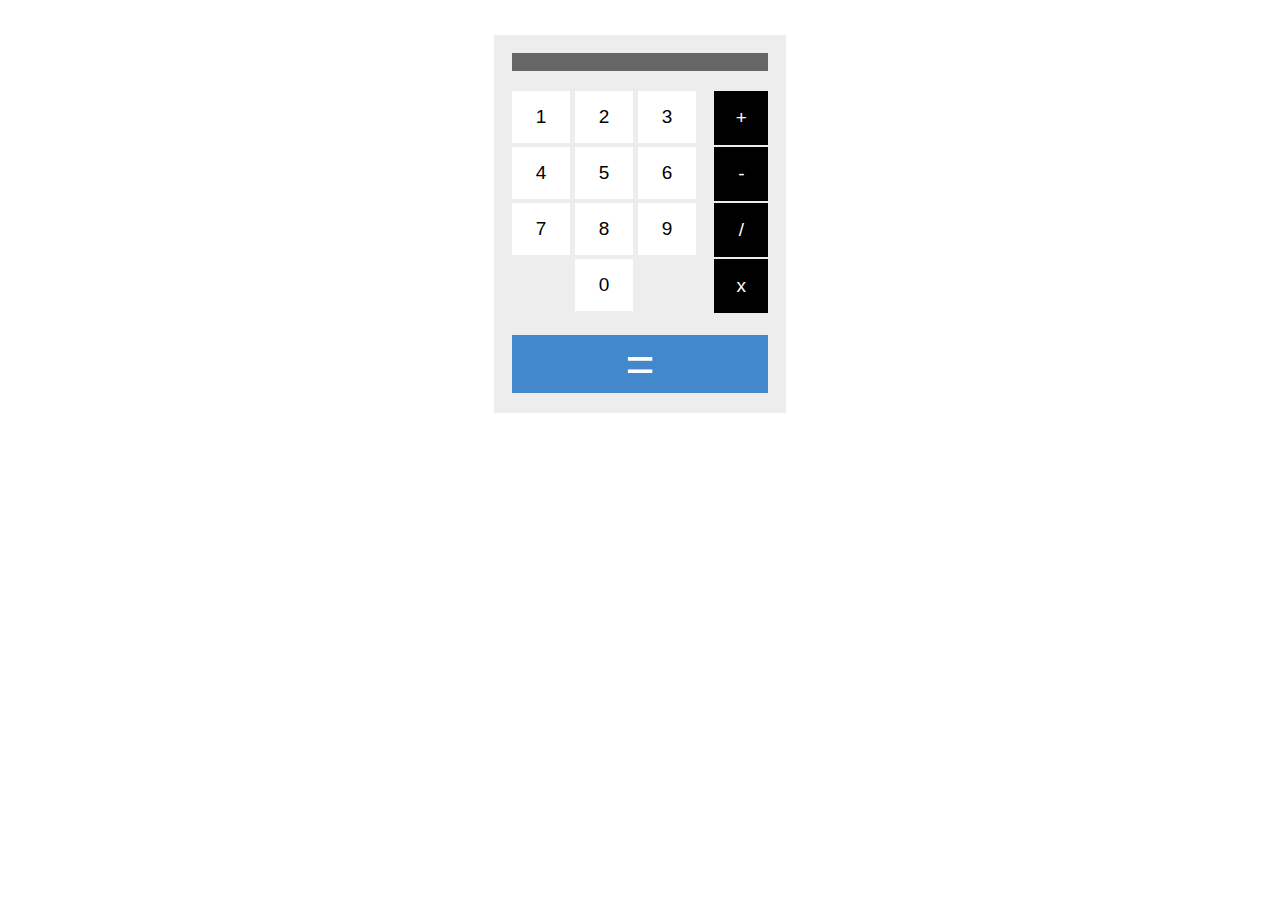
<file: Calculadora/index.html>
<html lang="en">
<head>
	<meta charset="UTF-8">
	<title>Calculadora</title>
	<link rel="stylesheet" href="estilos.css">
</head>
<body>
	<div class="calculadora">
		<div class="pantalla">
			<div id="resultado"></div>
		</div>
		<div class="teclas">
			<div class="numeros">
				<div>
					<button id="n1">1</button>
					<button id="n2">2</button>
					<button id="n3">3</button>
				</div>
				<div>
					<button id="n4">4</button>
					<button id="n5">5</button>
					<button id="n6">6</button>
				</div>
				<div>
					<button id="n7">7</button>
					<button id="n8">8</button>
					<button id="n9">9</button>
				</div>
				<div>
					<button id="n0">0</button>
				</div>
			</div>
			<div class="op">
				<button id="s">+</button>
				<button id="r">-</button>
				<button id="d">/</button>
				<button id="m">x</button>
			</div>
		</div>
		<div>
			<div class="sr">
				<button id="sr">=</button>
			</div>
		</div>
	</div>
<script src="script.js"></script>
</body>
</html>
</file>
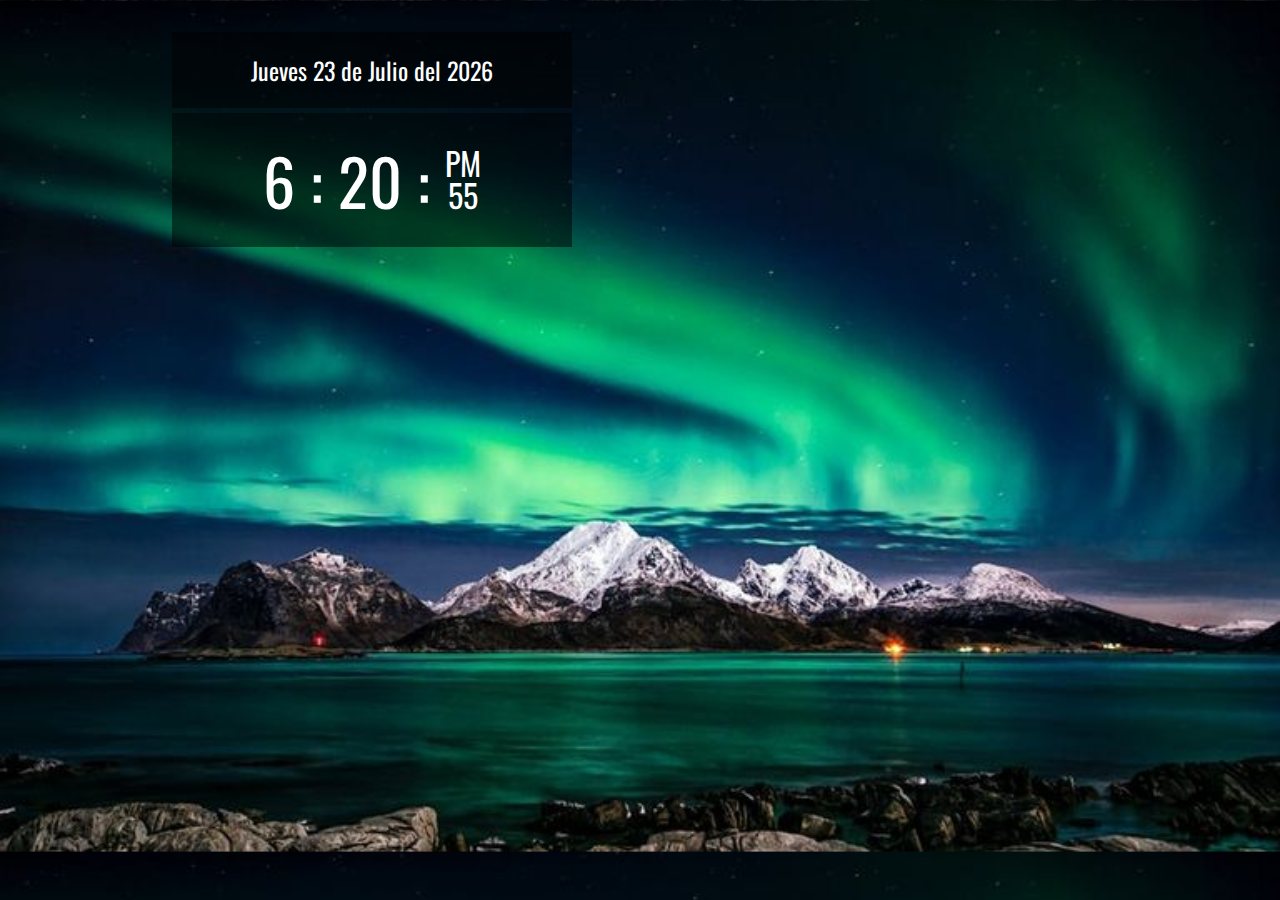
<file: Relog/index.html>
<!DOCTYPE html>
<html lang="en">
<head>
    <meta charset="UTF-8">
    <meta name="viewport" content="width=device-width, user-scaleble=no, initial-scale=1.0, maximun-scale=1.0, minimun-scale=1.0">
    <title>Relog digital</title>
    <link rel="stylesheet" href="estilos.css">
    <link href="https://fonts.googleapis.com/css2?family=Oswald:wght@300;400;700&display=swap" rel="stylesheet">
</head>
<body>
    <div class="wrap">
        <div class="widget">
            <div class="fecha">
                <p id="diaSemana" class="diaSemana"></p>
                <p id="dia" class="dia"></p>
                <p>de </p>
                <p id="mes" class="mes"></p>
                <p>del </p>
                <p id="year" class="year"></p>
            </div>
            <div class="relog">
                <p id="horas" class="horas"></p>
                <p>:</p>
                <p id="minutos" class="minutos"></p>
                <p>:</p>
                <div class="caja-segundos">
                    <p id="ampm" class="ampm"></p>
                    <p id="segundos" class="segundos"></p>
                </div>
            </div>
        </div>
    </div>
    <script src="relog.js"></script>   
</body>
</html>
</file>
<file: Calculadora/estilos.css>
* {
	padding: 0px;
	margin: 0px;
	font-family: Century Gothic,CenturyGothic,AppleGothic, sans-serif;  
}

.calculadora {
	background-color: #ededed;
	width: fit-content;
	margin: auto;
	margin-top: 35px;
}

.sr {
	padding: 0px 18px 18px 18px;
}

.sr button {
	width: 100%;
	background-color: #48c;
	color: #fff;
	border: none;
	font-size: 50px;
	padding: 0px;
}

.teclas {
	display: flex; 
}

.pantalla {
	padding: 18px 18px 0px 18px;
}

.numeros {
	padding: 18px 9px 18px 18px;
}

.op {
	padding: 18px 18px 18px 9px;
}

#resultado {
	background-color: #666;
	color: #eee;
	padding: 9px;
}

.op button {
	display: block;
	width: 54px;
	height: 54px;
	padding: 9px 15px;
	background-color: #000;
	color: #fff;
	border: none;
}

.numeros div {
	text-align: center;
}

.numeros button {
	border: 0px;
	background-color: #fff;
	transition: all 0.09s;
}

.numeros button:hover {
	box-shadow: 0px 0px 12px #aaa;
}

button {
	margin: 2px 0px;
	padding: 15px 24px;
	font-size: 19px

}
</file>
<file: Relog/estilos.css>
* {
    margin: 0;
    padding: 0;
    -webkit-box-sizing: border-box;
    -moz-box-sizing: border-box;
    box-sizing: border-box;
}

body {
    background: url(aurora.jpg) #000;
    background-size: cover;
    color: #fff;
    font-size: 16px;
}

.wrap {
    width: 90%;
    max-width: 1000px;
    margin: auto;
}

.widget {
    width: 40%;
    margin: 32px;
}

.widget p {
    display: inline-block;
    line-height: 1em;
}

.fecha {
    font-family: Oswald, Arial;
    text-align: center;
    font-size: 1.5em;
    margin-bottom: 5px;
    background: rgba(0, 0, 0, .5);
    padding: 20px;
    width: 100%;
}

.relog {
    font-family: Oswald, Arial;
    width: 100%;
    padding: 20px;
    font-size: 4em;
    text-align: center;
    background: rgba(0, 0, 0, .5);
}

.caja-segundos {
    display: inline-block;
}

.relog .segundos,
.relog .ampm {
    font-size: 2rem;
    display: block;
}
</file>
